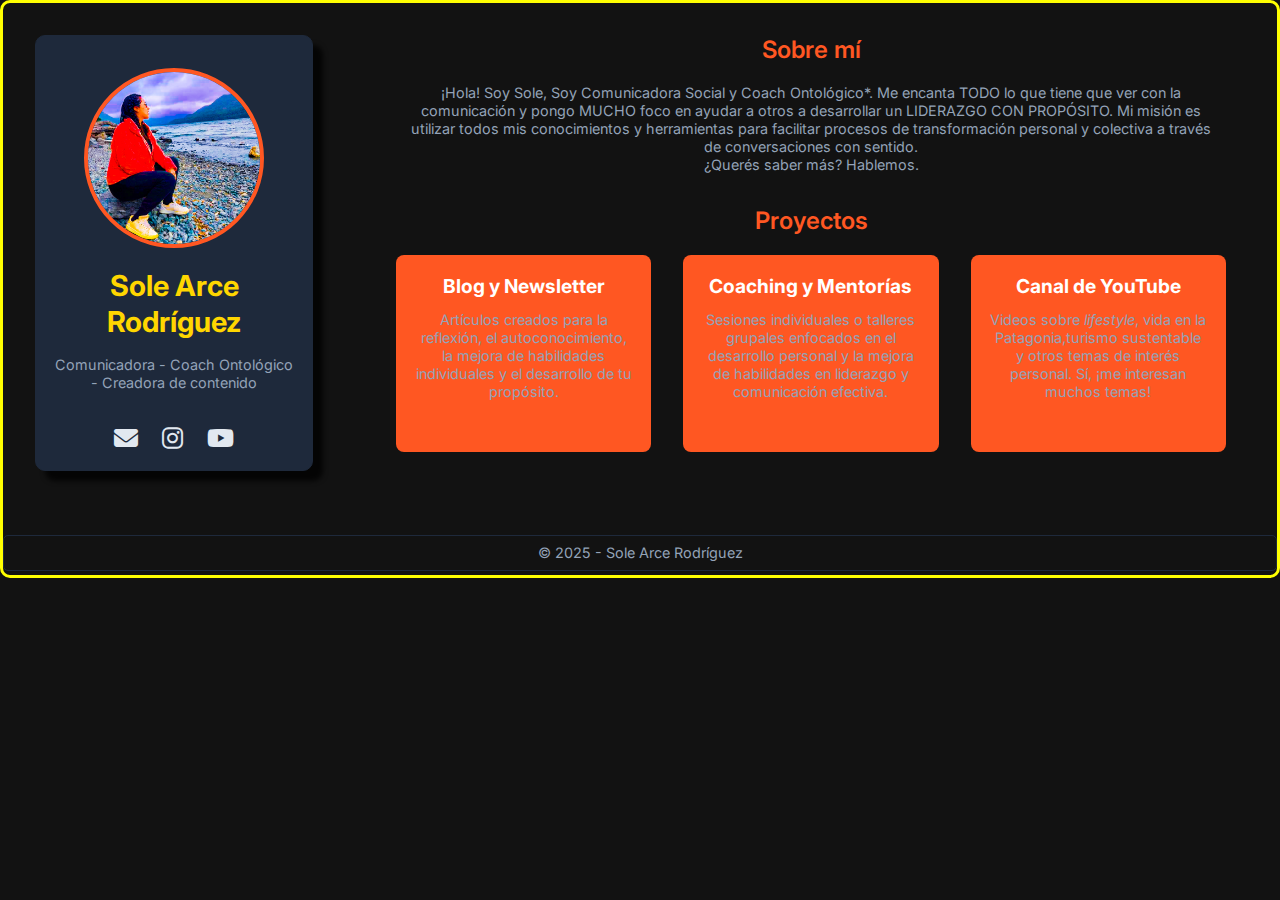
<file: index.html>
<!DOCTYPE html>
<html lang="es">
<head>
  <meta charset="UTF-8" />
  <meta name="viewport" content="width=device-width, initial-scale=1.0" />
  <title>Sole Arce Rodríguez | Comunicadora y Life Coach</title>
  <link href="https://fonts.googleapis.com/css2?family=Inter:wght@400;600;700&display=swap" rel="stylesheet" />
  <link rel="stylesheet" href="https://cdnjs.cloudflare.com/ajax/libs/font-awesome/6.5.0/css/all.min.css">
  <link rel="stylesheet" href="css/styles.css" media="all" />
  <link rel="icon" type="image/png" href="img/foto-perfil.jpg" />
</head>
<body>
  
    <main>
      <header class="presentacion">
          <img class="avatar" src="img/foto-perfil.jpg" alt="Sole Arce Rodríguez" />
          <h1>Sole Arce Rodríguez</h1>
          <p>Comunicadora - Coach Ontológico - Creadora de contenido</p>
          <div class="contacto">
            <a href="mailto:arce.adrianasoledad@gmail.com" title="Correo"><i class="fas fa-envelope"></i></a>
            <a href="https://www.instagram.com/sole_arcerodriguez" target="_blank" title="Instagram"><i class="fab fa-instagram"></i></a>
            <a href="https://www.youtube.com/@sole_arcerodriguez" target="_blank" title="YouTube"><i class="fab fa-youtube"></i></a>
          </div>
      </header>

      <section class="contenido">
        <section class="sobre-mi">
          <h2>Sobre mí</h2>
          <p>¡Hola! Soy Sole, Soy Comunicadora Social y Coach Ontológico*. Me encanta TODO lo que tiene que ver con la comunicación y pongo MUCHO foco en ayudar a otros a desarrollar un LIDERAZGO CON PROPÓSITO. Mi misión es utilizar todos mis conocimientos y herramientas para facilitar procesos de transformación personal y colectiva a través de conversaciones con sentido. <br>¿Querés saber más? Hablemos. </p>
        </section>

        <section>
          <h2>Proyectos</h2>
          <div class="proyectos">
            <div class="proyecto" href="https://www.substack.com/@solearcerodriguez" target="_blank">
              <h3>Blog y Newsletter</h3>
              <p>Artículos creados para la reflexión, el autoconocimiento, la mejora de habilidades individuales y el desarrollo de tu propósito.</p>
            </div>
            
            <div class="proyecto" href="#" target="_blank">
              <h3>Coaching y Mentorías</h3>
              <p>Sesiones individuales o talleres grupales enfocados en el desarrollo personal y la mejora de habilidades en liderazgo y comunicación efectiva.</p>
            </div>
            <div class="proyecto" href="https://www.youtube.com/@sole_arcerodriguez" target="_blank">
              <h3>Canal de YouTube</h3>
              <p>Videos sobre <i>lifestyle</i>, vida en la Patagonia,turismo sustentable y otros temas de interés personal. Sí, ¡me interesan muchos temas!</p>
            </div>
          </div>
        </section>
      </section>
    </main>
    <footer>
      <p class="footer">&copy; 2025 - Sole Arce Rodríguez</p>
    </footer>
  <script src="js/scripts.js"></script>
</body>
</html>
</file>
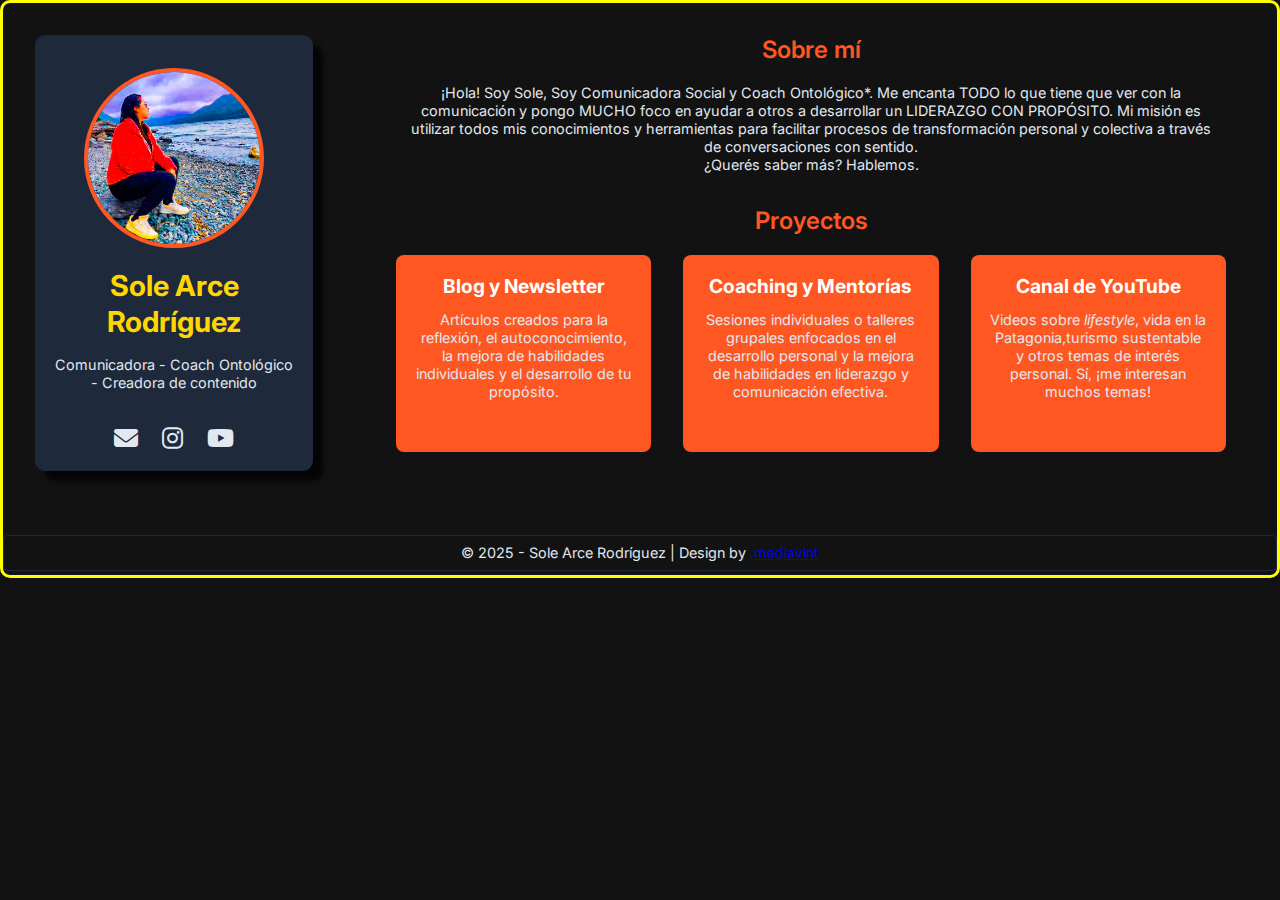
<file: v0/index.html>
<!DOCTYPE html>
<html lang="es">
<head>
  <meta charset="UTF-8" />
  <meta name="viewport" content="width=device-width, initial-scale=1.0" />
  <title>Sole Arce Rodríguez | Comunicadora y Life Coach</title>
  <link href="https://fonts.googleapis.com/css2?family=Inter:wght@400;600;700&display=swap" rel="stylesheet" />
  <link rel="stylesheet" href="https://cdnjs.cloudflare.com/ajax/libs/font-awesome/6.5.0/css/all.min.css">
  <link rel="stylesheet" href="css/styles.css" media="all" />
  <link rel="icon" type="image/jpg" href="../img/foto-perfil.jpg" />
</head>
<body>
    <main>
      <header class="presentacion">
          <img class="avatar" src="../img/foto-perfil.jpg" alt="Sole Arce Rodríguez" />
          <h1>Sole Arce Rodríguez</h1>
          <p>Comunicadora - Coach Ontológico - Creadora de contenido</p>
          <div class="contacto">
            <a href="mailto:arce.adrianasoledad@gmail.com" title="Correo"><i class="fas fa-envelope"></i></a>
            <a href="https://www.instagram.com/sole_arcerodriguez" target="_blank" title="Instagram"><i class="fab fa-instagram"></i></a>
            <a href="https://www.youtube.com/@sole_arcerodriguez" target="_blank" title="YouTube"><i class="fab fa-youtube"></i></a>
          </div>
      </header>

      <section class="contenido">
        <section class="sobre-mi">
          <h2>Sobre mí</h2>
          <p>¡Hola! Soy Sole, Soy Comunicadora Social y Coach Ontológico*. Me encanta TODO lo que tiene que ver con la comunicación y pongo MUCHO foco en ayudar a otros a desarrollar un LIDERAZGO CON PROPÓSITO. Mi misión es utilizar todos mis conocimientos y herramientas para facilitar procesos de transformación personal y colectiva a través de conversaciones con sentido. <br>¿Querés saber más? Hablemos. </p>
        </section>

        <section>
          <h2>Proyectos</h2>
          <div class="proyectos">
            <div class="proyecto" href="https://www.substack.com/@solearcerodriguez" target="_blank">
              <h3>Blog y Newsletter</h3>
              <p>Artículos creados para la reflexión, el autoconocimiento, la mejora de habilidades individuales y el desarrollo de tu propósito.</p>
            </div>
            
            <div class="proyecto" href="#" target="_blank">
              <h3>Coaching y Mentorías</h3>
              <p>Sesiones individuales o talleres grupales enfocados en el desarrollo personal y la mejora de habilidades en liderazgo y comunicación efectiva.</p>
            </div>
            <div class="proyecto" href="https://www.youtube.com/@sole_arcerodriguez" target="_blank">
              <h3>Canal de YouTube</h3>
              <p>Videos sobre <i>lifestyle</i>, vida en la Patagonia,turismo sustentable y otros temas de interés personal. Sí, ¡me interesan muchos temas!</p>
            </div>
          </div>
        </section>
      </section>
    </main>
    <footer>
      <p class="footer">&copy; 2025 - Sole Arce Rodríguez | Design by <a href="#" target="_blank">.mediavint</a></p>
    </footer>
  <script src="js/scripts.js"></script>
</body>
</html>
</file>
<file: css/styles.css>
:root {
      --bg-color: #121212;
      --text-color: #e2e8f0;
      --accent-color: #ff5722;
      --subtle-color: #94a3b8;
    }

    * {
      margin: 0;
      padding: 0;
      box-sizing: border-box;
    }

    body {
      font-family: 'Inter', sans-serif;
      background-color: var(--bg-color);
      color: var(--text-color);
      line-height: 1.25;
      border-color: #FFFF01;
      border-radius: 10px;
      border-style: solid;
      max-width: 100vw;
      max-height: 100vw;
      cursor: default;
    } 

    header {
      align-items: center;
      text-align: center;
      justify-content: space-around;
      padding: 1rem;
      max-width: 800px;
      max-height: 90vh;
      border: #1e293b solid 1px;
      border-radius: 10px;
      background-color: #1e293b;
      box-shadow: 10px 10px 5px 0px rgba(0,0,0,0.75);
      -webkit-box-shadow: 10px 10px 5px 0px rgba(0,0,0,0.75);
      -moz-box-shadow: 10px 10px 5px 0px rgba(0,0,0,0.75);
    }

    .avatar {
      width: 180px;
      height: 180px;
      border-radius: 50%;
      border: 4px solid var(--accent-color);
      object-fit: cover;
      margin: 1rem 2rem;
    }

    h1 {
      font-size: 1.8rem;
      font-weight: 700;
      color: #ffd600;
      margin-bottom: 1rem;
    }

    p {
      color: var(--subtle-color);
      font-size: 0.9rem;
      max-width: 800px;
      margin: auto;
      margin-bottom: 2rem;
      text-align: center;
    }

    main {
      max-width: 100vw;
      margin: 0 auto;
      display: flex;
      flex-direction: row;
      justify-content: center;
    }

    section {
      margin-bottom: 4rem;
      display: flex;
      flex-direction: column;
      align-items: center;
      margin: 0 2rem;
    }

    h2 {
      font-size: 1.5rem;
      font-weight: 600;
      color: var(--accent-color);
      margin-: 1rem;
      text-align: center;
    }
    
    .presentacion {
      margin: 2rem;
      align-content: center;
    }

    .contenido {
      margin: 1rem 0;
      display: flex;
      justify-content: center;
    }

    .sobre-mi {
      gap: 1.2rem;
      max-width: 100vw;
      margin: 0 auto;
    }

    .proyectos {
      display: flex;
      justify-content: space-between;
      gap: 2rem;
      margin: 1.2rem;
      flex-wrap: nowrap;
      cursor: pointer;
    }

    .proyecto {
      background-color: var(--accent-color);
      border-radius: 8px;
      padding: 1.2rem;
      width: calc(50% - 1rem);
      text-align: center;
      transition: transform 0.3s ease, background-color 0.3s;
    }

    .proyecto:hover {
      background-color: var(--accent-color);
      transform: translateY(-5px);
    }

    .proyecto h3 {
      font-size: 1.2rem;
      color: white;
      margin-bottom: 0.8rem;
    }

    .contacto {
      display: flex;
      justify-content: center;
      gap: 1.5rem;
      margin-top: 2rem;
    }

    .contacto a {
      font-size: 1.5rem;
      color: var(--text-color)
      transition: color 0.3s ease;
    }

    .contacto a:hover {
      color: var(--subtle-color);
    }

    footer {
      color: var(--subtle-color);
      font-size: 0.5rem;
      margin: 2rem 0 0.25rem 0;
      border: #1e293b solid 1px;
      border-radius: 5px;
    }

    p.footer {
      margin: 0 auto;
      padding: 0.5rem;
    }

    @media (max-width: 768px) {
      .proyecto {
        width: calc(100% - 1rem);
      }

      h1 {
        font-size: 2.5rem;
      }
    }
</file>
<file: v0/css/styles.css>
:root {
      --bg-color: #121212;
      --text-color: #e2e8f0;
      --accent-color: #ff5722;
      --subtle-color: #94a3b8;
    }

    * {
      margin: 0;
      padding: 0;
      box-sizing: border-box;
    }

    body {
      font-family: 'Inter', sans-serif;
      background-color: var(--bg-color);
      color: var(--text-color);
      line-height: 1.25;
      border-color: #FFFF01;
      border-radius: 10px;
      border-style: solid;
      max-width: 100vw;
      max-height: 100vh;
      cursor: default;
    } 

    header {
      align-items: center;
      text-align: center;
      justify-content: space-around;
      padding: 1rem;
      max-width: 800px;
      max-height: 90vh;
      border: #1e293b solid 1px;
      border-radius: 10px;
      background-color: #1e293b;
      box-shadow: 10px 10px 5px 0px rgba(0,0,0,0.75);
      -webkit-box-shadow: 10px 10px 5px 0px rgba(0,0,0,0.75);
      -moz-box-shadow: 10px 10px 5px 0px rgba(0,0,0,0.75);
    }

    .avatar {
      width: 180px;
      height: 180px;
      border-radius: 50%;
      border: 4px solid var(--accent-color);
      object-fit: cover;
      margin: 1rem 2rem;
    }

    h1 {
      font-size: 1.8rem;
      font-weight: 700;
      color: #ffd600;
      margin-bottom: 1rem;
    }

    p {
      color: var(--text-color);
      font-size: 0.9rem;
      max-width: 800px;
      margin: auto;
      margin-bottom: 2rem;
      text-align: center;
    }

    main {
      max-width: 100vw;
      margin: 0 auto;
      display: flex;
      flex-direction: row;
      justify-content: center;
    }

    section {
      margin-bottom: 4rem;
      display: flex;
      flex-direction: column;
      align-items: center;
      margin: 0 2rem;
    }

    h2 {
      font-size: 1.5rem;
      font-weight: 600;
      color: var(--accent-color);
      margin-: 1rem;
      text-align: center;
    }
    
    .presentacion {
      margin: 2rem;
      align-content: center;
    }

    .contenido {
      margin: 1rem 0;
      display: flex;
      justify-content: center;
    }

    .sobre-mi {
      gap: 1.2rem;
      max-width: 100vw;
      margin: 0 auto;
    }

    .proyectos {
      display: flex;
      justify-content: space-between;
      gap: 2rem;
      margin: 1.2rem;
      flex-wrap: nowrap;
      cursor: pointer;
    }

    .proyecto {
      background-color: var(--accent-color);
      border-radius: 8px;
      padding: 1.2rem;
      width: calc(50% - 1rem);
      text-align: center;
      transition: transform 0.3s ease, background-color 0.3s;
    }

    .proyecto:hover {
      background-color: var(--subtle-color);
      transform: translateY(-5px);
    }

    .proyecto h3 {
      font-size: 1.2rem;
      color: white;
      margin-bottom: 0.8rem;
    }

    .contacto {
      display: flex;
      justify-content: center;
      gap: 1.5rem;
      margin-top: 2rem;
    }

    .contacto a {
      font-size: 1.5rem;
      color: var(--text-color)
      transition: color 0.3s ease;
    }

    .contacto a:hover {
      color: var(--subtle-color);
    }

    footer {
      color: var(--subtle-color);
      font-size: 0.5rem;
      margin: 2rem 0 0.25rem 0;
      border: #1e293b solid 1px;
      border-radius: 5px;
    }

    p.footer {
      margin: 0 auto;
      padding: 0.5rem;
    }

    @media (max-width: 768px) {
      .proyecto {
        width: calc(100% - 1rem);
      }

      h1 {
        font-size: 2.5rem;
      }
    }
</file>
